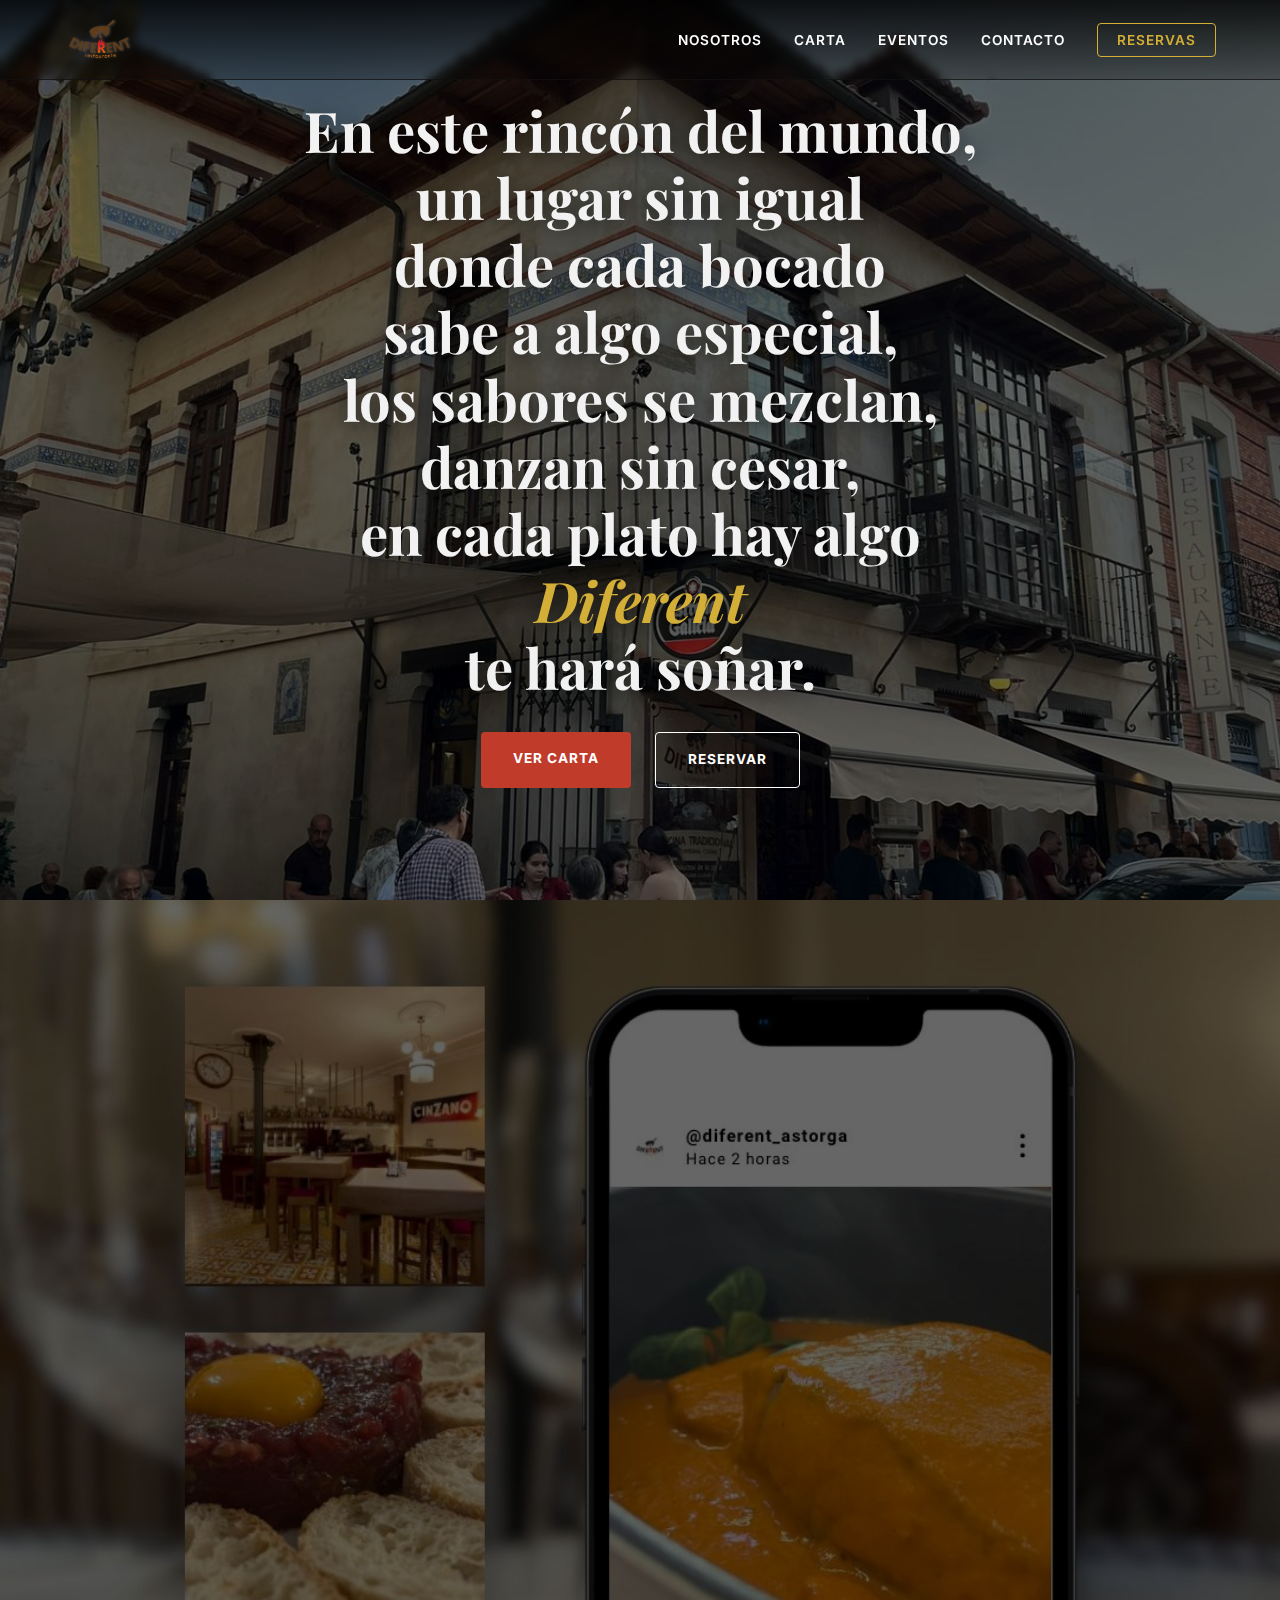
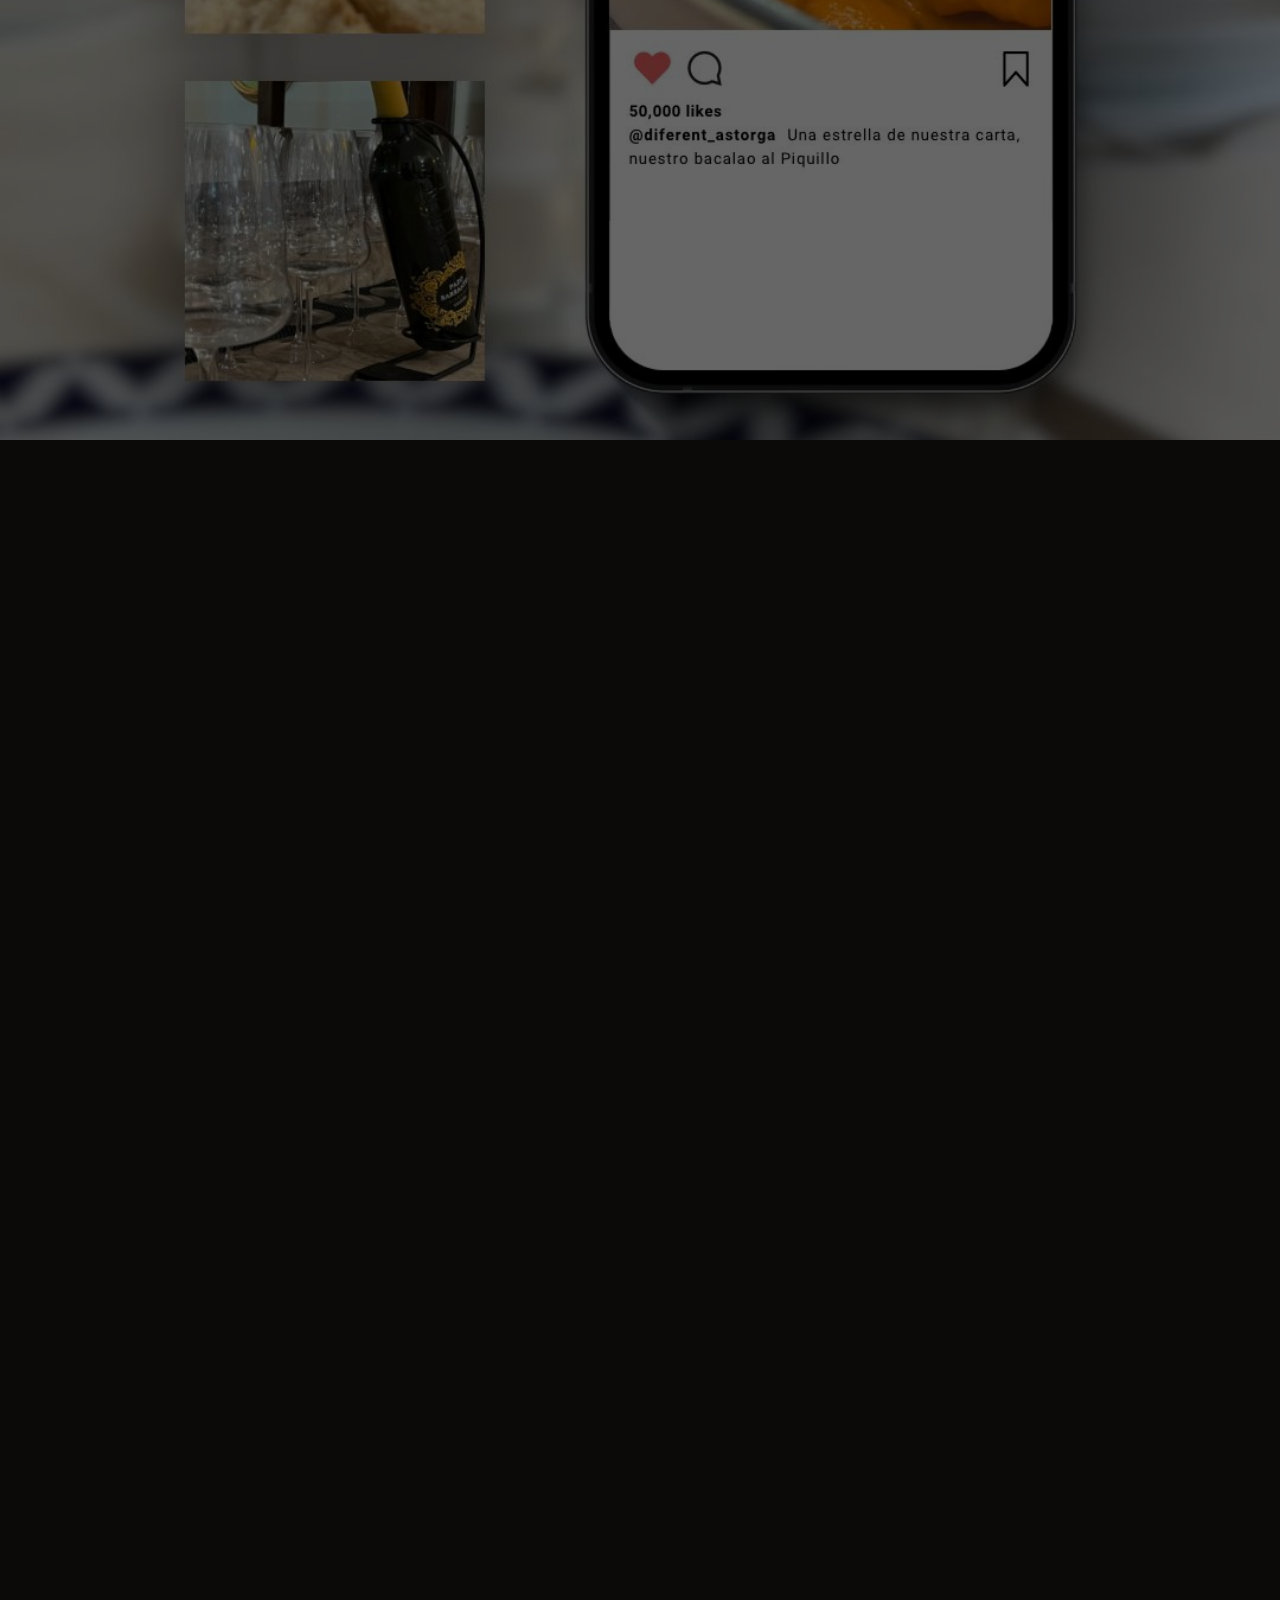
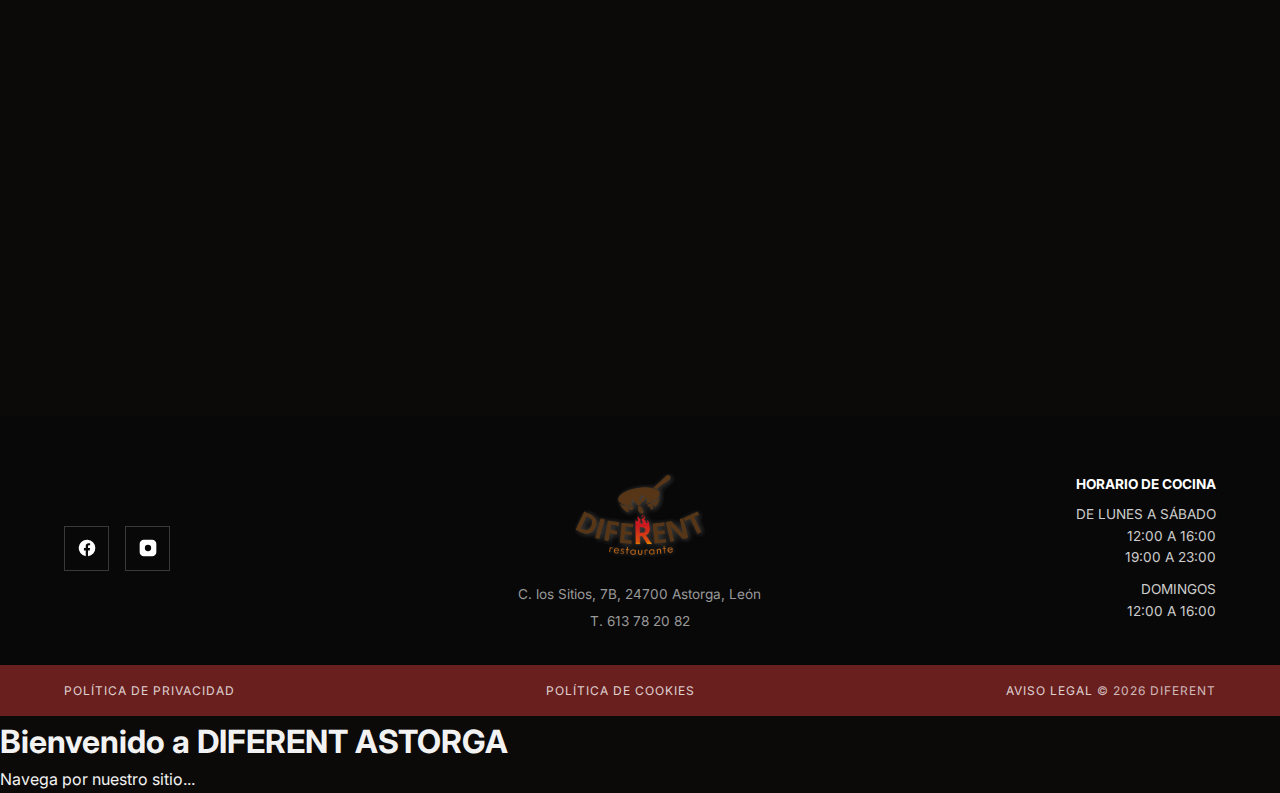
<file: index.html>
<!doctype html>
<html lang="es">
<head>
  <meta charset="utf-8" />
  <meta name="viewport" content="width=device-width,initial-scale=1" />
  <title>DIFERENT ASTORGA — Restaurante</title>
  <meta name="description" content="Sabor único en Astorga. Mar, montaña, tradición y esencia leonesa. Vive Diferent.">
  
  <link rel="preload" href="https://fonts.googleapis.com/css2?family=Playfair+Display:wght@400;500;700&family=Inter:wght@300;400;600&display=swap" as="style" onload="this.onload=null;this.rel='stylesheet'">
  <noscript>
    <link href="https://fonts.googleapis.com/css2?family=Playfair+Display:wght@400;500;700&family=Inter:wght@300;400;600&display=swap" rel="stylesheet">
  </noscript>
  
  <link rel="stylesheet" href="css/styles.css">
  <style>
    /* Estilos para el modal (pop-up) */
    .modal-overlay {
        display: none; /* Oculto por defecto */
        position: fixed;
        z-index: 9999; /* Asegura que esté sobre todo */
        left: 0;
        top: 0;
        width: 100%;
        height: 100%;
        background-color: rgba(0, 0, 0, 0.8); /* Fondo negro semitransparente */
        align-items: center;
        justify-content: center;
    }

    .modal-container {
        background-color: #000; /* Fondo negro para que coincida con la imagen */
        position: relative;
        padding: 0;
        border-radius: 8px;
        box-shadow: 0 4px 20px rgba(212, 175, 55, 0.4); /* Sombra dorada */
        max-width: 500px; /* Ancho máximo del pop-up */
        width: 90%; /* Ancho responsive */
        text-align: center;
        border: 2px solid #d4af37; /* Borde dorado opcional */
        animation: fadeIn 0.5s ease-out; /* Animación de entrada */
    }

    /* Botón de cierre (X) */
    .close-btn {
        position: absolute;
        top: 10px;
        right: 15px;
        color: #fff;
        font-size: 28px;
        font-weight: bold;
        cursor: pointer;
        transition: color 0.3s;
        z-index: 10; /* Asegura que esté sobre la imagen */
        text-shadow: 0 0 5px #000; /* Sombra para que se vea sobre cualquier fondo */
    }

    .close-btn:hover {
        color: #d4af37; /* Color dorado al pasar el mouse */
    }

    /* Imagen del modal */
    .modal-image-container img {
        width: 100%;
        height: auto;
        display: block;
        border-radius: 8px 8px 0 0; /* Redondear solo arriba */
    }

    /* Contenedor del CTA */
    .modal-cta-container {
        padding: 20px;
        background: linear-gradient(to bottom, #000, #111);
        border-radius: 0 0 8px 8px; /* Redondear solo abajo */
    }

    /* Botón de llamada a la acción (CTA) */
    .btn-reservar-modal {
        display: inline-block;
        background-color: #d4af37; /* Color dorado */
        color: #000;
        padding: 12px 30px;
        font-family: 'Playfair Display', serif; /* Usar tu tipografía si es posible */
        font-size: 1.2rem;
        font-weight: bold;
        text-decoration: none;
        border-radius: 50px; /* Botón redondeado */
        transition: all 0.3s ease;
        border: 2px solid #d4af37;
        text-transform: uppercase;
        letter-spacing: 1px;
        box-shadow: 0 4px 15px rgba(212, 175, 55, 0.3);
    }

    .btn-reservar-modal:hover {
        background-color: transparent;
        color: #d4af37;
        box-shadow: 0 6px 20px rgba(212, 175, 55, 0.5);
        transform: translateY(-2px);
    }

    /* Animación de entrada */
    @keyframes fadeIn {
        from { opacity: 0; transform: translateY(-20px); }
        to { opacity: 1; transform: translateY(0); }
    }

    /* Evitar scroll en el body cuando el modal está abierto */
    body.modal-open {
        overflow: hidden;
    }

</style>

</head>

<body>
  
  <header class="site-header">
    <div class="container header-inner">
      <a href="#inicio" class="logo">
        <img src="images/log-dif.png" alt="DIFERENT Restaurante">
      </a>

      <nav class="nav-wrapper" aria-label="Navegación principal">
        <ul class="nav-links" id="nav-links">
          <li><a href="nosotros.html">Nosotros</a></li>
          <li><a href="carta.html">Carta</a></li>
          <li><a href="eventos.html">Eventos</a></li>
          <li><a href="#contacto">Contacto</a></li>
          <li><a href="tel:+34613782082" class="btn-reservas">Reservas</a></li>
        </ul>
      </nav>

      <button id="nav-toggle" class="nav-toggle" aria-label="Abrir menú" aria-expanded="false">
        <span></span><span></span><span></span>
      </button>
    </div>
  </header>

  <main id="main-content">

    <section id="inicio" class="hero section full-screen-mobile">
      <div class="hero-overlay"></div>
      <div class="hero-content container reveal-target">
        <div class="hero-poem-wrapper">
          <h1 class="hero-title">En este rincón del mundo,<br>
            un lugar sin igual<br>
            donde cada bocado <br>
            sabe a algo especial,<br>
            los sabores se mezclan,<br>
            danzan sin cesar,<br>
            en cada plato hay algo<br>
            <span class="highlight">Diferent</span><br>
            te hará soñar.
          </h1>
          
          <div class="hero-ctas">
            <a href="carta.html" class="btn btn-red">Ver Carta</a>
            <a href="tel:+34613782082" class="btn btn-outline">Reservar</a>
          </div>
        </div>
      </div>
    </section>

    <section id="carta" class="section carta-section full-screen-mobile">
      <div class="section-background-overlay"></div> 
      <div class="container relative-content">
        <h2 class="section-title reveal-target">Nuestra Carta</h2>
        <p class="lead reveal-target">Seleccionamos lo mejor de la tierra y el mar. Aquí algunos platos destacados.</p>

        <div class="menu-grid">
          <article class="menu-card reveal-target">
            <div class="menu-img" data-src="images/dish1.jpeg"></div>
            <div class="menu-body">
              <h3 class="dish-title">Abanico de Cerdo Ibérico</h3>
              <div class="separator-small"></div>
              <p class="muted">Con patatas rústicas y pimientos de piquillo.</p>
            </div>
          </article>
          <article class="menu-card reveal-target">
            <div class="menu-img" data-src="images/dish2.jpeg"></div>
            <div class="menu-body">
              <h3 class="dish-title">Presa Ibérica de Autor</h3>
              <div class="separator-small"></div>
              <p class="muted">Con parmentier casero y pimientos de piquillo.</p>
            </div>
          </article>
           <article class="menu-card reveal-target">
            <div class="menu-img" data-src="images/dish3.jpeg"></div>
            <div class="menu-body">
              <h3 class="dish-title">Cachopo Diferent</h3>
              <div class="separator-small"></div>
              <p class="muted">Ternera, cecina de Astorga y queso de cabra artesano.</p>
            </div>
          </article>
           <article class="menu-card reveal-target">
            <div class="menu-img" data-src="images/dish4.jpeg"></div>
            <div class="menu-body">
              <h3 class="dish-title">La Madurada</h3>
              <div class="separator-small"></div>
              <p class="muted">Vaca madurada, queso Edam, mermelada Bierzo y huevo.</p>
            </div>
          </article>
           <article class="menu-card reveal-target">
            <div class="menu-img" data-src="images/dish5.jpeg"></div>
            <div class="menu-body">
              <h3 class="dish-title">La Suprema</h3>
              <div class="separator-small"></div>
              <p class="muted">Buey, cheddar madurado, cebolla, bacon y foie.</p>
            </div>
          </article>
           <article class="menu-card reveal-target">
            <div class="menu-img" data-src="images/dish6.jpeg"></div>
            <div class="menu-body">
              <h3 class="dish-title">Embutidos Cazurros</h3>
              <div class="separator-small"></div>
              <p class="muted">Cecina I.G.P., jamón, chorizo, lomo y quesos.</p>
            </div>
          </article>
        </div>

        <div class="center-cta reveal-target aria-label=Ver carta completa">
          <a href="carta.html" class="btn-reservas">Ver Carta Completa</a>
        </div>
      </div>
    </section>

    <section id="eventos" class="section experience-section full-screen-mobile reveal-target">
      <div class="experience-background-overlay"></div> 
      <div class="container experience-content-wrapper"> 
        <div class="experience-card"> 
          <h2 class="section-title">Eventos DIFERENT</h2>
          <p class="lead">Celebra tus momentos especiales con nosotros. Un espacio acogedor con la mejor gastronomía leonesa.</p>

          <div class="features-grid"> 
            <ul class="features">
              <li><strong>Tipo:</strong> Celebraciones · Cenas de Empresa · Cumpleaños</li>
              <li class="separator"></li> 
              <li><strong>Ambiente:</strong> Acogedor · Privado · Tranquilo</li>
            </ul>
            <ul class="features">
              <li><strong>Servicios:</strong> Salones privados · Menús personalizados · Wi-Fi</li>
              <li class="separator"></li> 
              <li><strong>Capacidad:</strong> Consultar para grupos grandes</li>
            </ul>
          </div>
        </div>
      </div>
    </section>

    <section id="reseñas" class="section reviews-section full-screen-mobile reveal-target">
      <div class="section-background-overlay"></div>
      <div class="container relative-content">
        <h2 class="section-title">Lo que dicen nuestros clientes</h2>
        
        <div class="reviews-grid">
          <a href="https://goo.gl/maps/LINK" target="_blank" rel="noopener" class="review-card-link">
            <div class="review-card">
                <div class="review-head">
                  <div class="stars">★★★★★</div>
                  <div class="source">Google</div>
                </div>
                <p class="review-text">“Buen producto, cocina con alma y trato cercano. Fuimos a cenar un sábado y salimos muy contentos.”</p>
                <div class="review-author">— Mario A.</div>
            </div>
          </a>
          <a href="https://goo.gl/maps/LINK" target="_blank" rel="noopener" class="review-card-link">
            <div class="review-card">
                <div class="review-head">
                  <div class="stars">★★★★★</div>
                  <div class="source">Google</div>
                </div>
                <p class="review-text">“La carta es variada con producto de calidad… Volveremos seguro.”</p>
                <div class="review-author">— GoPlaces797193</div>
            </div>
          </a>
           <a href="https://www.tripadvisor.es/" target="_blank" rel="noopener" class="review-card-link">
            <div class="review-card">
                <div class="review-head">
                  <div class="stars">★★★★★</div>
                  <div class="source">TripAdvisor</div>
                </div>
                <p class="review-text">“El servicio muy rápido y simpático… el calamar braseado XL sobresaliente.”</p>
                <div class="review-author">— Usuario TripAdvisor</div>
            </div>
          </a>
        </div>
      </div>
    </section>

    <section id="contacto" class="section-map section">
      <div class="map-full-width" data-src-iframe="https://maps.google.com/maps?q=Diferent+Astorga&t=&z=15&ie=UTF8&iwloc=&output=embed">
        <iframe data-src="https://maps.google.com/maps?q=Diferent+Astorga&t=&z=15&ie=UTF8&iwloc=&output=embed" loading="lazy" referrerpolicy="no-referrer-when-downgrade"></iframe>
      </div>
    </section>

  </main>

  <footer class="site-footer">
    <div class="container footer-main-grid">
      
      <div class="footer-col footer-socials">
        <a href="#" aria-label="Facebook" class="social-box">
          <svg viewBox="0 0 24 24" class="social-ico"><path fill="currentColor" d="M22 12a10 10 0 10-11.5 9.9v-7h-2.2V12h2.2V9.7c0-2.2 1.3-3.4 3.3-3.4.95 0 1.95.17 1.95.17v2.1h-1.1c-1.07 0-1.4.67-1.4 1.36V12h2.4l-.38 2.9h-2.02v7A10 10 0 0022 12z"/></svg>
        </a>
        <a href="#" aria-label="Instagram" class="social-box">
          <svg viewBox="0 0 24 24" class="social-ico"><path fill="currentColor" d="M7 2h10a5 5 0 015 5v10a5 5 0 01-5 5H7a5 5 0 01-5-5V7a5 5 0 015-5zm5 6.2A3.8 3.8 0 1015.8 12 3.8 3.8 0 0012 8.2zM18.4 6.6a1.1 1.1 0 11-1.1-1.1 1.1 1.1 0 011.1 1.1z"/></svg>
        </a>
      </div>

      <div class="footer-col footer-brand">
        <img src="images/log-dif.png" alt="DIFERENT logo" class="logo-footer">
        <div class="brand-info">
            <a href="https://maps.google.com/?q=C.+los+Sitios,+7B,+24700+Astorga,+León" target="_blank" rel="noopener" class="footer-address">
                C. los Sitios, 7B, 24700 Astorga, León
            </a>
            <a href="tel:+34613782082" class="footer-phone">
                T. 613 78 20 82
            </a>
        </div>
      </div>

      <div class="footer-col footer-info">
        <h4 class="info-title">HORARIO DE COCINA</h4>
        <p>DE LUNES A SÁBADO</p>
        <p>12:00 A 16:00 <br> 19:00 A 23:00</p>
        <p style="margin-top: 10px;">DOMINGOS</p>
        <p>12:00 A 16:00</p>
      </div>

    </div>

    <div class="footer-bottom-wrapper">
        <div class="container footer-bottom">
        <div class="bottom-left">
            <a href="#" class="policy-link">POLÍTICA DE PRIVACIDAD</a>
        </div>
        <div class="bottom-center">
            <a href="#">POLÍTICA DE COOKIES</a>
        </div>
        <div class="bottom-right">
            <a href="#">AVISO LEGAL</a>
            <span class="copyright">© <span id="year"></span> DIFERENT</span>
        </div>
        </div>
    </div>
  </footer>

  <script src="js/script.js"></script>

  <h1>Bienvenido a DIFERENT ASTORGA</h1>
    <p>Navega por nuestro sitio...</p>
    <div id="promo-modal" class="modal-overlay">
        <div class="modal-container">
            <span class="close-btn">&times;</span>
            
            <div class="modal-image-container">
                <img src="images/evento1.jpg" alt="Cotillón Nochevieja 2026 - DIFERENT ASTORGA">
            </div>
            
            <div class="modal-cta-container">
                <a href="tel:+34987654321" class="btn-reservar-modal">
                    ¡RESERVA TU ENTRADA AHORA!
                </a>
                </div>
        </div>
    </div>


    <script>
        document.addEventListener("DOMContentLoaded", function() {
            // Obtener elementos del DOM
            const modal = document.getElementById('promo-modal');
            const closeBtn = document.querySelector('.close-btn');
            const body = document.body;

            // Función para abrir el modal
            function openModal() {
                modal.style.display = 'flex'; // Usamos flex para centrar
                body.classList.add('modal-open'); // Bloquear el scroll del body
            }

            // Función para cerrar el modal
            function closeModal() {
                modal.style.display = 'none';
                body.classList.remove('modal-open'); // Desbloquear el scroll
            }

            // Mostrar el modal automáticamente después de un breve retraso (ej. 2 segundos)
            // Puedes quitar el setTimeout si quieres que aparezca inmediatamente
            setTimeout(openModal, 1000); 

            // Cerrar el modal al hacer clic en la "X"
            closeBtn.addEventListener('click', closeModal);

            // Cerrar el modal al hacer clic fuera del contenido del modal (en el fondo oscuro)
            window.addEventListener('click', function(event) {
                if (event.target === modal) {
                    closeModal();
                }
            });
        });
    </script>
</body>
</html>
</file>
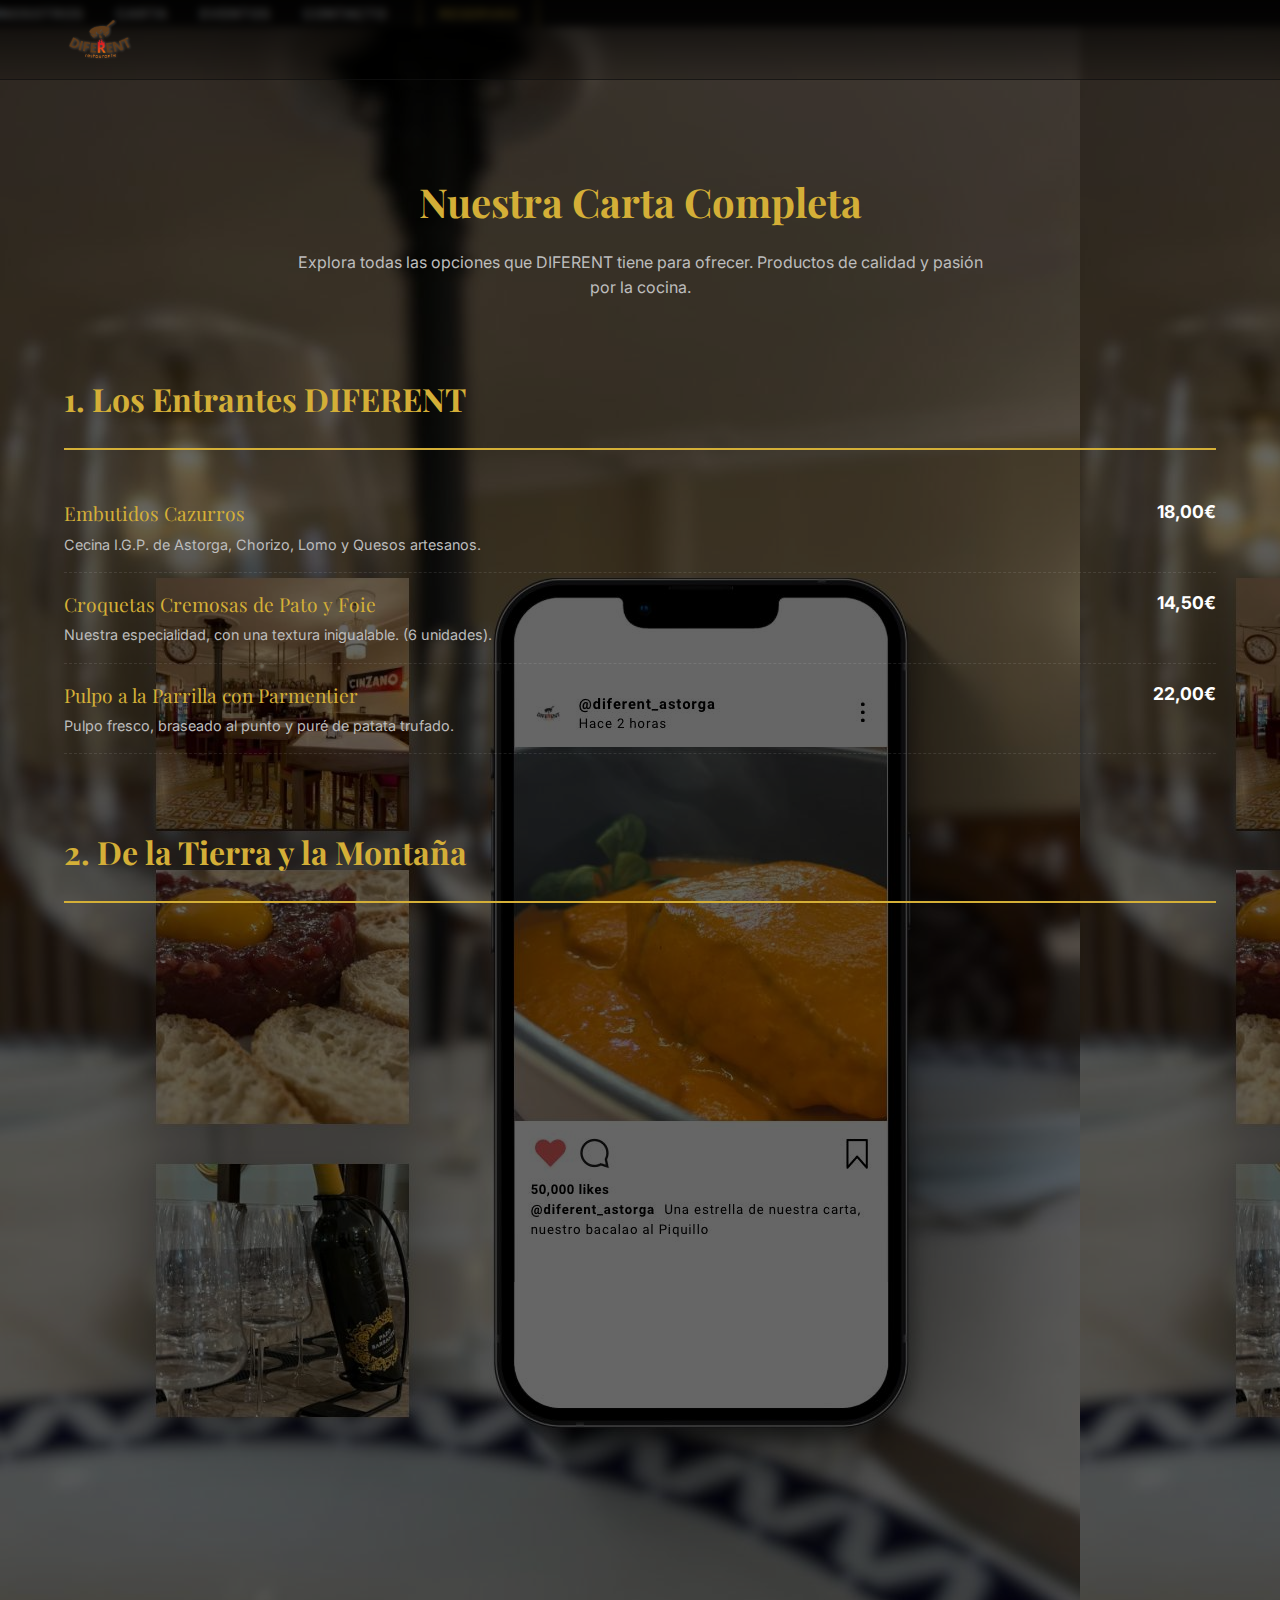
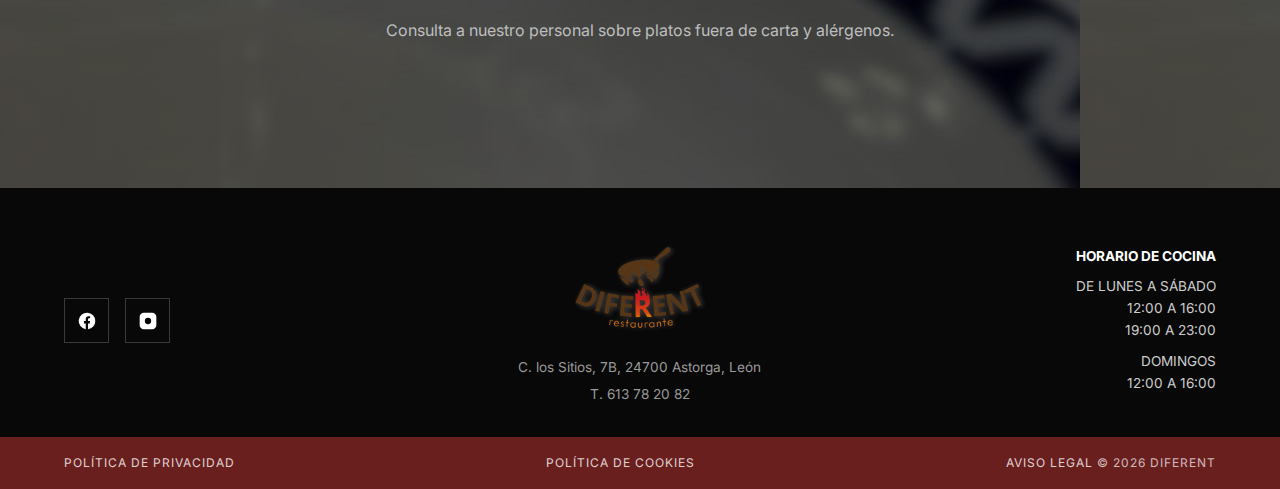
<file: carta.html>
<!doctype html>
<html lang="es">
<head>
  <meta charset="utf-8" />
  <meta name="viewport" content="width=device-width,initial-scale=1" />
  <title>Carta Completa | DIFERENT ASTORGA — Restaurante</title>
  <meta name="description" content="Descubre la carta completa de DIFERENT, con nuestros platos estrella, especialidades de carne, pescado y deliciosos postres.">
  
  <link rel="preload" href="https://fonts.googleapis.com/css2?family=Playfair+Display:wght@400;500;700&family=Inter:wght@300;400;600&display=swap" as="style" onload="this.onload=null;this.rel='stylesheet'">
  <noscript>
    <link href="https://fonts.googleapis.com/css2?family=Playfair+Display:wght@400;500;700&family=Inter:wght@300;400;600&display=swap" rel="stylesheet">
  </noscript>
  
  <link rel="stylesheet" href="css/styles.css">
  
  <style>
    /* Fondo específico si lo deseas, o usa el genérico de la carta del index */
    .carta-full-section { 
        background-image: url('images/fondo-carta.jpeg');
        padding-top: calc(var(--header-height) + 4rem); /* Ajuste para el header fijo */
        padding-bottom: 6rem;
        min-height: 100vh;
    }
    .plato-item {
        display: flex;
        justify-content: space-between;
        padding: 1rem 0;
        border-bottom: 1px dashed rgba(255, 255, 255, 0.1);
        color: var(--text);
        align-items: flex-start;
    }
    .plato-info {
        max-width: 85%;
    }
    .plato-nombre {
        font-family: 'Playfair Display', serif;
        color: var(--gold);
        font-size: 1.2rem;
        margin-bottom: 0.25rem;
    }
    .plato-descripcion {
        font-size: 0.9rem;
        color: var(--muted);
    }
    .plato-precio {
        font-weight: 700;
        color: #fff;
        font-size: 1.1rem;
    }
    .menu-category {
        margin-top: 3rem;
        margin-bottom: 2rem;
        padding: 1.5rem 0;
        border-bottom: 2px solid var(--gold);
    }
    .menu-category h2 {
        font-family: 'Playfair Display', serif;
        color: var(--gold);
        font-size: 2rem;
        text-align: left;
    }

    @media (max-width: 768px) {
        .carta-full-section {
             padding-top: calc(var(--header-height) + 2rem);
        }
        .plato-item {
            flex-direction: column;
        }
        .plato-precio {
            text-align: left;
            margin-top: 0.5rem;
        }
    }
  </style>
</head>

<body>
  
  <header class="site-header">
    <div class="container header-inner">
      <a href="index.html" class="logo">
        <img src="images/log-dif.png" alt="DIFERENT Restaurante">
      </a>

      <button id="nav-toggle" class="nav-toggle" aria-label="Abrir menú" aria-expanded="false">
        <span></span><span></span><span></span>
      </button>
    </div>
  </header>

  <div id="mobile-menu-overlay" class="mobile-menu-overlay">
    <nav class="nav-wrapper" aria-label="Navegación principal">
      <ul class="nav-links" id="nav-links">
        <li><a href="nosotros.html">Nosotros</a></li>
        <li><a href="carta.html" class="active">Carta</a></li>
        <li><a href="index.html#eventos">Eventos</a></li>
        <li><a href="index.html#contacto">Contacto</a></li>
        <li><a href="tel:+34613782082" class="btn-reservas">Reservas</a></li>
      </ul>
    </nav>
  </div>

  <main id="main-content">

    <section id="carta-completa" class="section carta-full-section">
        <div class="section-background-overlay"></div>
        <div class="container relative-content">
            <h1 class="section-title reveal-target">Nuestra Carta Completa</h1>
            <p class="lead reveal-target">
                Explora todas las opciones que DIFERENT tiene para ofrecer. Productos de calidad y pasión por la cocina.
            </p>

            <div class="menu-category reveal-target">
                <h2>1. Los Entrantes DIFERENT</h2>
            </div>
            <div class="menu-items">
                <div class="plato-item reveal-target">
                    <div class="plato-info">
                        <div class="plato-nombre">Embutidos Cazurros</div>
                        <p class="plato-descripcion">Cecina I.G.P. de Astorga, Chorizo, Lomo y Quesos artesanos.</p>
                    </div>
                    <div class="plato-precio">18,00€</div>
                </div>
                <div class="plato-item reveal-target">
                    <div class="plato-info">
                        <div class="plato-nombre">Croquetas Cremosas de Pato y Foie</div>
                        <p class="plato-descripcion">Nuestra especialidad, con una textura inigualable. (6 unidades).</p>
                    </div>
                    <div class="plato-precio">14,50€</div>
                </div>
                <div class="plato-item reveal-target">
                    <div class="plato-info">
                        <div class="plato-nombre">Pulpo a la Parrilla con Parmentier</div>
                        <p class="plato-descripcion">Pulpo fresco, braseado al punto y puré de patata trufado.</p>
                    </div>
                    <div class="plato-precio">22,00€</div>
                </div>
            </div>

            <div class="menu-category reveal-target">
                <h2>2. De la Tierra y la Montaña</h2>
            </div>
            <div class="menu-items">
                <div class="plato-item reveal-target">
                    <div class="plato-info">
                        <div class="plato-nombre">Abanico de Cerdo Ibérico</div>
                        <p class="plato-descripcion">Servido con patatas rústicas y pimientos de piquillo confitados.</p>
                    </div>
                    <div class="plato-precio">19,50€</div>
                </div>
                <div class="plato-item reveal-target">
                    <div class="plato-info">
                        <div class="plato-nombre">Cachopo DIFERENT (Ternera Premium)</div>
                        <p class="plato-descripcion">Relleno de Cecina de Astorga y Queso de Cabra Curado.</p>
                    </div>
                    <div class="plato-precio">24,90€</div>
                </div>
                <div class="plato-item reveal-target">
                    <div class="plato-info">
                        <div class="plato-nombre">Solomillo de Ternera a la Piedra</div>
                        <p class="plato-descripcion">250g de carne de calidad suprema. Ideal para compartir.</p>
                    </div>
                    <div class="plato-precio">28,00€</div>
                </div>
            </div>

            <div class="menu-category reveal-target">
                <h2>3. El Toque Dulce</h2>
            </div>
            <div class="menu-items">
                <div class="plato-item reveal-target">
                    <div class="plato-info">
                        <div class="plato-nombre">Tarta de Queso Fundente (Horno)</div>
                        <p class="plato-descripcion">Receta casera con base de galleta y toque de cítricos.</p>
                    </div>
                    <div class="plato-precio">7,00€</div>
                </div>
                <div class="plato-item reveal-target">
                    <div class="plato-info">
                        <div class="plato-nombre">Brownie de Chocolate con Helado de Vainilla</div>
                        <p class="plato-descripcion">El clásico inmejorable, con chocolate belga.</p>
                    </div>
                    <div class="plato-precio">6,50€</div>
                </div>
            </div>
            
            <p class="lead" style="margin-top: 3rem;">
                Consulta a nuestro personal sobre platos fuera de carta y alérgenos.
            </p>
        </div>
    </section>

  </main>

  <footer class="site-footer">
    <div class="container footer-main-grid">
      
      <div class="footer-col footer-socials">
        <a href="#" aria-label="Facebook" class="social-box">
          <svg viewBox="0 0 24 24" class="social-ico"><path fill="currentColor" d="M22 12a10 10 0 10-11.5 9.9v-7h-2.2V12h2.2V9.7c0-2.2 1.3-3.4 3.3-3.4.95 0 1.95.17 1.95.17v2.1h-1.1c-1.07 0-1.4.67-1.4 1.36V12h2.4l-.38 2.9h-2.02v7A10 10 0 0022 12z"/></svg>
        </a>
        <a href="#" aria-label="Instagram" class="social-box">
          <svg viewBox="0 0 24 24" class="social-ico"><path fill="currentColor" d="M7 2h10a5 5 0 015 5v10a5 5 0 01-5 5H7a5 5 0 01-5-5V7a5 5 0 015-5zm5 6.2A3.8 3.8 0 1015.8 12 3.8 3.8 0 0012 8.2zM18.4 6.6a1.1 1.1 0 11-1.1-1.1 1.1 1.1 0 011.1 1.1z"/></svg>
        </a>
      </div>

      <div class="footer-col footer-brand">
        <img src="images/log-dif.png" alt="DIFERENT logo" class="logo-footer">
        <div class="brand-info">
            <a href="https://maps.google.com/?q=C.+los+Sitios,+7B,+24700+Astorga,+León" target="_blank" rel="noopener" class="footer-address">
                C. los Sitios, 7B, 24700 Astorga, León
            </a>
            <a href="tel:+34613782082" class="footer-phone">
                T. 613 78 20 82
            </a>
        </div>
      </div>

      <div class="footer-col footer-info">
        <h4 class="info-title">HORARIO DE COCINA</h4>
        <p>DE LUNES A SÁBADO</p>
        <p>12:00 A 16:00 <br> 19:00 A 23:00</p>
        <p style="margin-top: 10px;">DOMINGOS</p>
        <p>12:00 A 16:00</p>
      </div>

    </div>

    <div class="footer-bottom-wrapper">
        <div class="container footer-bottom">
        <div class="bottom-left">
            <a href="#" class="policy-link">POLÍTICA DE PRIVACIDAD</a>
        </div>
        <div class="bottom-center">
            <a href="#">POLÍTICA DE COOKIES</a>
        </div>
        <div class="bottom-right">
            <a href="#">AVISO LEGAL</a>
            <span class="copyright">© <span id="year"></span> DIFERENT</span>
        </div>
        </div>
    </div>
  </footer>

  <script src="js/script.js"></script>
</body>
</html>
</file>
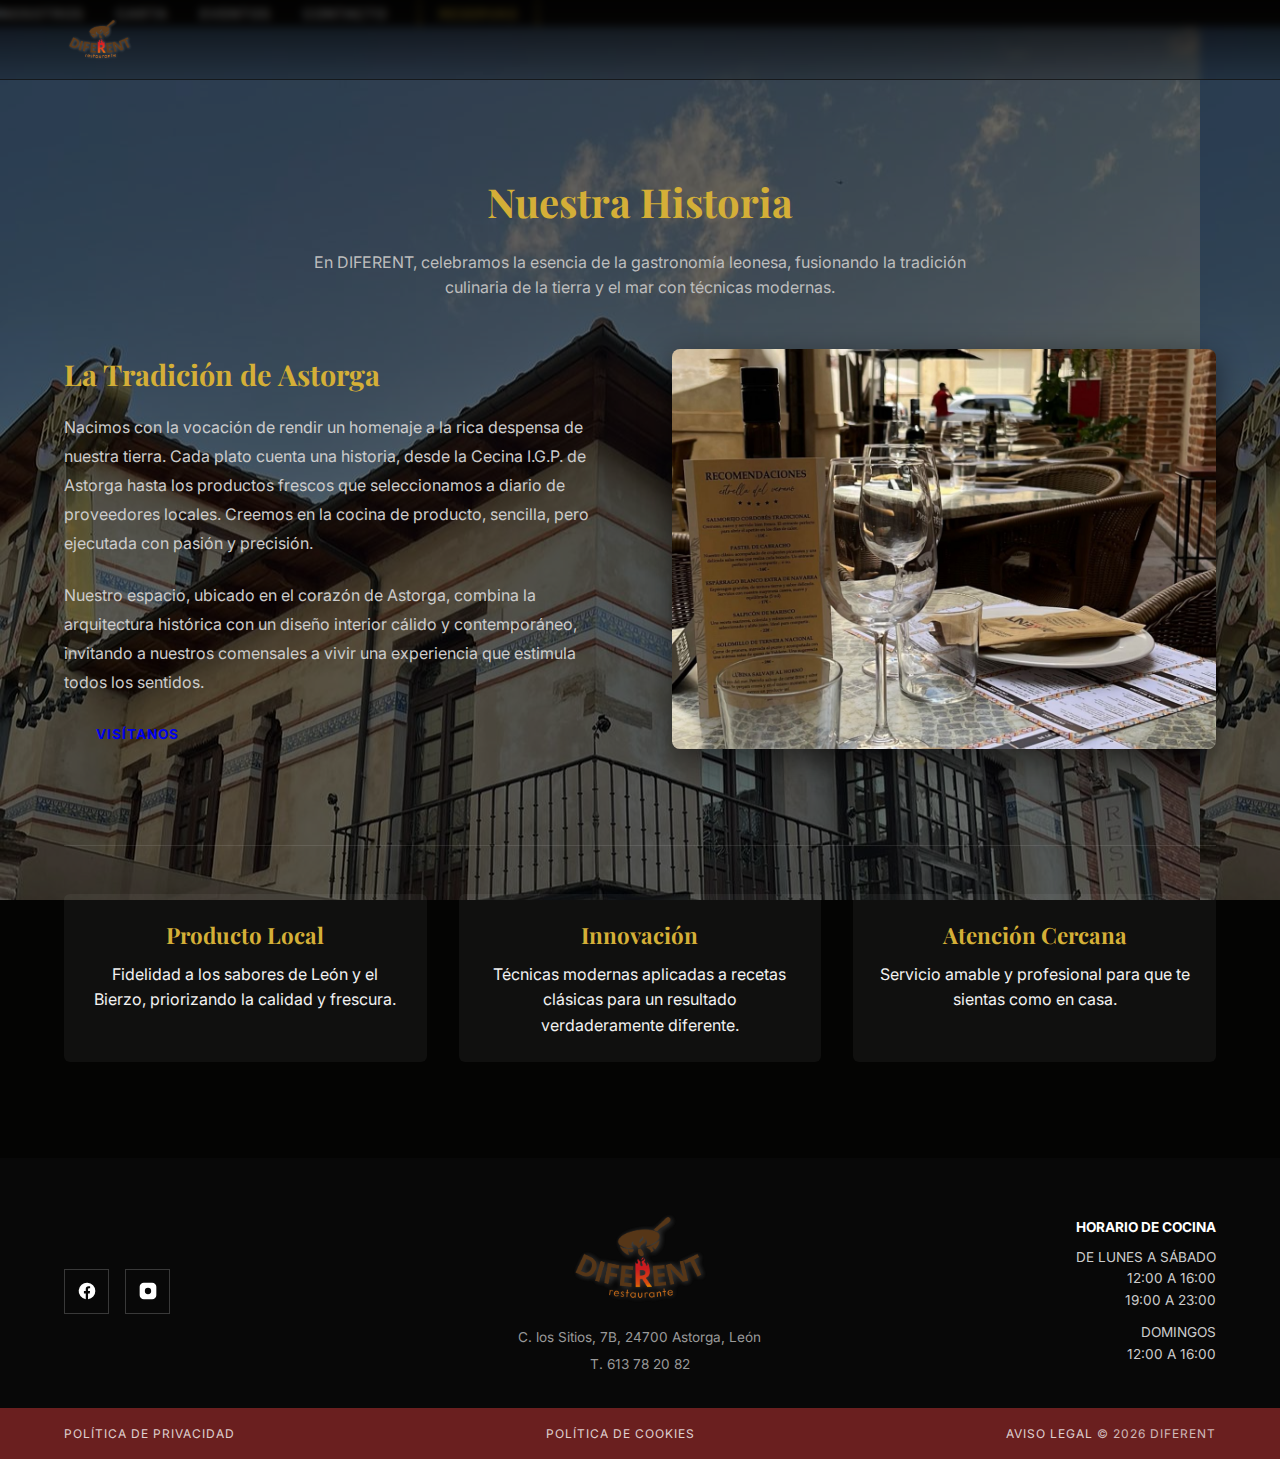
<file: nosotros.html>
<!doctype html>
<html lang="es">
<head>
  <meta charset="utf-8" />
  <meta name="viewport" content="width=device-width,initial-scale=1" />
  <title>Nosotros | DIFERENT ASTORGA — Restaurante</title>
  <meta name="description" content="Conoce la historia y filosofía de DIFERENT, un homenaje a la tradición leonesa y la innovación gastronómica.">
  
  <link rel="preload" href="https://fonts.googleapis.com/css2?family=Playfair+Display:wght@400;500;700&family=Inter:wght@300;400;600&display=swap" as="style" onload="this.onload=null;this.rel='stylesheet'">
  <noscript>
    <link href="https://fonts.googleapis.com/css2?family=Playfair+Display:wght@400;500;700&family=Inter:wght@300;400;600&display=swap" rel="stylesheet">
  </noscript>
  
  <link rel="stylesheet" href="css/styles.css">
</head>

<body>
  
  <header class="site-header">
    <div class="container header-inner">
      <a href="index.html" class="logo">
        <img src="images/log-dif.png" alt="DIFERENT Restaurante">
      </a>

      <button id="nav-toggle" class="nav-toggle" aria-label="Abrir menú" aria-expanded="false">
        <span></span><span></span><span></span>
      </button>
    </div>
  </header>

  <div id="mobile-menu-overlay" class="mobile-menu-overlay">
    <nav class="nav-wrapper" aria-label="Navegación principal">
      <ul class="nav-links" id="nav-links">
        <li><a href="nosotros.html" class="active">Nosotros</a></li>
        <li><a href="carta.html">Carta</a></li>
        <li><a href="index.html#eventos">Eventos</a></li>
        <li><a href="index.html#contacto">Contacto</a></li>
        <li><a href="tel:+34613782082" class="btn-reservas">Reservas</a></li>
      </ul>
    </nav>
  </div>

  <main id="main-content">

    <section id="nosotros" class="section nosotros-section full-screen-mobile">
        <div class="section-background-overlay"></div>
        <div class="container relative-content">
            <h1 class="section-title reveal-target">Nuestra Historia</h1>
            <p class="lead reveal-target">
                En DIFERENT, celebramos la esencia de la gastronomía leonesa, fusionando la tradición culinaria de la tierra y el mar con técnicas modernas.
            </p>

            <div class="nosotros-content-grid">
                <div class="nosotros-text reveal-target">
                    <h2>La Tradición de Astorga</h2>
                    <p>
                        Nacimos con la vocación de rendir un homenaje a la rica despensa de nuestra tierra. Cada plato cuenta una historia, desde la Cecina I.G.P. de Astorga hasta los productos frescos que seleccionamos a diario de proveedores locales. Creemos en la cocina de producto, sencilla, pero ejecutada con pasión y precisión.
                    </p>
                    <p>
                        Nuestro espacio, ubicado en el corazón de Astorga, combina la arquitectura histórica con un diseño interior cálido y contemporáneo, invitando a nuestros comensales a vivir una experiencia que estimula todos los sentidos.
                    </p>
                    <a href="index.html#contacto" class="btn btn-gold" style="margin-top: 1.5rem;">Visítanos</a>
                </div>

                <div class="nosotros-image reveal-target">
                    <img src="images/experiencia.jpeg" alt="Imagen interior del restaurante Diferent o del equipo" class="nosotros-main-img reveal-target">
                </div>
            </div>

            <div class="valores-grid reveal-target">
                <article class="valor-card">
                    <h3 class="valor-title">Producto Local</h3>
                    <p>Fidelidad a los sabores de León y el Bierzo, priorizando la calidad y frescura.</p>
                </article>
                <article class="valor-card">
                    <h3 class="valor-title">Innovación</h3>
                    <p>Técnicas modernas aplicadas a recetas clásicas para un resultado verdaderamente diferente.</p>
                </article>
                <article class="valor-card">
                    <h3 class="valor-title">Atención Cercana</h3>
                    <p>Servicio amable y profesional para que te sientas como en casa.</p>
                </article>
            </div>
        </div>
    </section>

  </main>

  <footer class="site-footer">
    <div class="container footer-main-grid">
      
      <div class="footer-col footer-socials">
        <a href="#" aria-label="Facebook" class="social-box">
          <svg viewBox="0 0 24 24" class="social-ico"><path fill="currentColor" d="M22 12a10 10 0 10-11.5 9.9v-7h-2.2V12h2.2V9.7c0-2.2 1.3-3.4 3.3-3.4.95 0 1.95.17 1.95.17v2.1h-1.1c-1.07 0-1.4.67-1.4 1.36V12h2.4l-.38 2.9h-2.02v7A10 10 0 0022 12z"/></svg>
        </a>
        <a href="#" aria-label="Instagram" class="social-box">
          <svg viewBox="0 0 24 24" class="social-ico"><path fill="currentColor" d="M7 2h10a5 5 0 015 5v10a5 5 0 01-5 5H7a5 5 0 01-5-5V7a5 5 0 015-5zm5 6.2A3.8 3.8 0 1015.8 12 3.8 3.8 0 0012 8.2zM18.4 6.6a1.1 1.1 0 11-1.1-1.1 1.1 1.1 0 011.1 1.1z"/></svg>
        </a>
      </div>

      <div class="footer-col footer-brand">
        <img src="images/log-dif.png" alt="DIFERENT logo" class="logo-footer">
        <div class="brand-info">
            <a href="https://maps.google.com/?q=C.+los+Sitios,+7B,+24700+Astorga,+León" target="_blank" rel="noopener" class="footer-address">
                C. los Sitios, 7B, 24700 Astorga, León
            </a>
            <a href="tel:+34613782082" class="footer-phone">
                T. 613 78 20 82
            </a>
        </div>
      </div>

      <div class="footer-col footer-info">
        <h4 class="info-title">HORARIO DE COCINA</h4>
        <p>DE LUNES A SÁBADO</p>
        <p>12:00 A 16:00 <br> 19:00 A 23:00</p>
        <p style="margin-top: 10px;">DOMINGOS</p>
        <p>12:00 A 16:00</p>
      </div>

    </div>

    <div class="footer-bottom-wrapper">
        <div class="container footer-bottom">
        <div class="bottom-left">
            <a href="#" class="policy-link">POLÍTICA DE PRIVACIDAD</a>
        </div>
        <div class="bottom-center">
            <a href="#">POLÍTICA DE COOKIES</a>
        </div>
        <div class="bottom-right">
            <a href="#">AVISO LEGAL</a>
            <span class="copyright">© <span id="year"></span> DIFERENT</span>
        </div>
        </div>
    </div>
  </footer>

  <script src="js/script.js"></script>
</body>
</html>
</file>
<file: css/styles.css>
/* ========================================= */
/* 1. VARIABLES Y CONFIGURACIÓN BASE */
/* ========================================= */
:root{
  --bg: #0b0a09;
  --text: #f2f2f2;
  --gold: #d4af37;
  --red: #c13b2b;
  --dark-red: #6a1f1f;
  --muted: #bdbdbd;
  --card: rgba(255, 255, 255, 0.04);
  --container: 1200px;
  --header-height: 80px; 
  --bg-dark: #121212; /* Fondo oscuro */
    --bg-light-gray: #f7f7f7; /* Gris muy claro para secciones de CTA */
}

* { box-sizing: border-box; margin: 0; padding: 0; }

html {
  scroll-padding-top: var(--header-height); 
  scroll-behavior: smooth;
  height: 100%;
  /* CAMBIO CLAVE: Scroll Snap Eliminado de HTML */
}

body {
  font-family: "Inter", system-ui, -apple-system, sans-serif;
  background-color: var(--bg);
  color: var(--text);
  line-height: 1.6;
  position: relative;
  height: 100%;
}

/* SOLUCIÓN CLAVE 🛠️: Clase para bloquear el scroll en el body cuando el menú está abierto */
body.no-scroll {
    overflow: hidden;
    position: fixed;
    width: 100%;
    height: 100%;
}
/* Botones de gran tamaño */
.btn-reservas-xl {
  padding: 15px 40px;
  font-size: 1.25rem;
  font-weight: 600;
  text-transform: uppercase;
  border-radius: 50px;
}

/* Estilo para secciones con fondo claro */
.bg-light-gray {
  background-color: var(--bg-light-gray);
  color: var(--bg-dark); /* Asegurar buen contraste */
}
.bg-light-gray h2, .bg-light-gray p {
  color: var(--bg-dark);
}

/* Granulado */
body::before {
  content: "";
  position: fixed; top: 0; left: 0; width: 100%; height: 100%;
  background-image: url('[data-uri]');
  background-repeat: repeat;
  opacity: 0.04; pointer-events: none; z-index: 9999;
}

.container {
  padding: 0 1.5rem; margin: 0 auto; max-width: var(--container); width: 100%;
}

/* ========================================= */
/* 2. HEADER */
/* ========================================= */
.site-header {
  position: fixed; top: 0; left: 0; right: 0; height: var(--header-height);
  z-index: 1200; display: flex; align-items: center; justify-content: center;
  background: linear-gradient(180deg, rgba(0,0,0,0.8), rgba(0,0,0,0.2));
  backdrop-filter: blur(4px);
  border-bottom: 1px solid rgba(255,255,255,0.05);
}

.header-inner {
  display: flex; justify-content: space-between; align-items: center; width: 100%;
}

.logo { display: flex; align-items: center; text-decoration: none; }
.logo img { height: 50px; width: auto; object-fit: contain; }

.nav-links { display: flex; gap: 2rem; list-style: none; align-items: center; }
.nav-links a {
  color: #fff; text-decoration: none; font-size: 0.85rem; font-weight: 600;
  text-transform: uppercase; letter-spacing: 1px; transition: color 0.3s;
}
.nav-links a:hover { color: var(--gold); }

.btn-reservas {
  border: 1px solid var(--gold); color: var(--gold) !important;
  padding: 0.5rem 1.2rem; border-radius: 4px;
}
.btn-reservas:hover { background: var(--gold); color: #000 !important; }

.nav-toggle { display: none; background: none; border: none; cursor: pointer; z-index: 1201; }
.nav-toggle span { display: block; width: 28px; height: 2px; background: #fff; margin: 6px 0; transition: 0.3s; }
.nav-toggle.active span:nth-child(1) { transform: translateY(8px) rotate(45deg); }
.nav-toggle.active span:nth-child(2) { opacity: 0; }
.nav-toggle.active span:nth-child(3) { transform: translateY(-8px) rotate(-45deg); }

/* ========================================= */
/* 3. SECCIONES */
/* ========================================= */
.section { position: relative; padding: 6rem 0; }

/* FONDOS (Asegúrate de las rutas) */
.hero { background-image: url('../images/fondo-header.jpeg'); }
.experience-section { background-image: url('../images/experiencia.jpeg'); } 
.carta-section { background-image: url('../images/fondo-carta.jpeg'); }
.reviews-section { background-image: url('../images/fondo-review.jpeg'); }

.hero, .experience-section, .carta-section, .reviews-section {
  background-size: cover; background-position: center; background-repeat: no-repeat;
  background-color: #000;
}

.hero-overlay, .experience-background-overlay, .section-background-overlay {
  position: absolute; inset: 0; background: rgba(0,0,0,0.6); z-index: 1;
}
.hero-content, .experience-content-wrapper, .relative-content {
  position: relative; z-index: 2;
}

/* HERO */
.hero {
  min-height: 100vh; display: flex; align-items: center; justify-content: center; text-align: center;
  padding-top: var(--header-height);
}
.hero-title {
  font-family: "Playfair Display", serif; font-size: clamp(2rem, 5vw, 3.5rem);
  line-height: 1.2; margin-bottom: 2rem; text-shadow: 0 4px 20px rgba(0,0,0,0.6);
}
.highlight { color: var(--gold); font-style: italic; }
.hero-ctas { display: flex; gap: 1.5rem; justify-content: center; }

/* Botones */
.btn {
  padding: 1rem 2rem; text-decoration: none; text-transform: uppercase; font-size: 0.85rem;
  font-weight: 700; letter-spacing: 1px; border-radius: 4px; transition: transform 0.2s;
}
.btn-red { background: var(--red); color: #fff; }
.btn-outline { border: 1px solid #fff; color: #fff; }
.btn:hover { transform: translateY(-3px); }

/* Animaciones Fade */
.reveal-target { opacity: 0; transform: translateY(30px); transition: all 0.8s ease-out; }
.inview.reveal-target, .inview .reveal-target { opacity: 1; transform: translateY(0); }

/* ========================================= */
/* 4. COMPONENTES */
/* ========================================= */
.section-title {
  font-family: "Playfair Display", serif; color: var(--gold); font-size: 2.5rem;
  text-align: center; margin-bottom: 1rem;
}
.lead { text-align: center; max-width: 700px; margin: 0 auto 3rem; color: var(--muted); }

/* Eventos (Antes Experiencia) */
.experience-card {
  background: rgba(255,255,255,0.06); backdrop-filter: blur(6px);
  border: 1px solid rgba(255,255,255,0.1); border-radius: 8px; padding: 3rem;
  text-align: center; max-width: 900px; margin: 0 auto;
}
.features-grid {
  display: grid; grid-template-columns: 1fr 1fr; gap: 2rem;
  border-top: 1px solid rgba(255,255,255,0.1); padding-top: 2rem; margin-top: 2rem;
}
.features li { list-style: none; margin-bottom: 0.5rem; color: #ccc; }
.features li strong { color: #fff; }
.separator { height: 1px; background: rgba(255,255,255,0.1); width: 100%; margin: 1rem 0; }

/* Carta & Reviews */
.menu-grid, .reviews-grid {
  display: grid; grid-template-columns: repeat(auto-fit, minmax(280px, 1fr)); gap: 2rem;
}
.menu-card {
  background: rgba(20,20,20,0.7); backdrop-filter: blur(10px);
  border-radius: 6px; overflow: hidden; border: 1px solid rgba(255,255,255,0.1);
  transition: 0.3s;
}
.menu-card:hover { transform: translateY(-5px); border-color: var(--gold); }
.menu-img { height: 200px; background-color: #111; background-size: cover; background-position: center; }
.menu-body { padding: 1.5rem; text-align: center; }
.dish-title { font-family: "Playfair Display"; font-size: 1.3rem; margin-bottom: 0.5rem; color: #fff; }
.separator-small { width: 40px; height: 2px; background: var(--gold); margin: 0.5rem auto; }

/* Reseñas */
.review-card-link { text-decoration: none; color: inherit; }
.review-card {
  background: rgba(255,255,255,0.05); backdrop-filter: blur(5px); padding: 2rem;
  border-radius: 6px; border: 1px solid rgba(255,255,255,0.1);
  height: 100%; display: flex; flex-direction: column; justify-content: space-between;
  transition: 0.3s;
}
.review-card:hover { transform: translateY(-3px); background: rgba(255,255,255,0.08); }
.stars { color: var(--gold); }
.review-text { font-style: italic; margin: 1rem 0; color: #ddd; }
.review-author { text-align: right; font-weight: 700; color: var(--gold); }

/* Mapa */
.section-map { padding: 0; margin-top: 0; margin-bottom: -10px; }
.map-full-width iframe { width: 100%; height: 450px; border: 0; filter: grayscale(100%) invert(90%); display: block; }

/* ========================================= */
/* 5. FOOTER */
/* ========================================= */
.site-footer {
  background: #080808; 
  padding-top: 3rem; 
  border-top: none;
}
.footer-main-grid {
  display: grid; grid-template-columns: 1fr 1fr 1fr; gap: 2rem; align-items: center; margin-bottom: 2rem;
}
.footer-socials { display: flex; gap: 1rem; }
.social-box {
  display: flex; align-items: center; justify-content: center;
  width: 45px; height: 45px; border: 1px solid rgba(255, 255, 255, 0.2); color: #fff; transition: 0.3s;
}
.social-box:hover { border-color: var(--gold); color: var(--gold); }
.social-ico { width: 20px; height: 20px; fill: currentColor; }

.footer-brand { text-align: center; display: flex; flex-direction: column; align-items: center; gap: 1rem; }
.logo-footer { max-width: 150px; opacity: 0.9; }
.brand-info { display: flex; flex-direction: column; font-size: 0.85rem; color: #999; gap: 5px; }
.brand-info a { text-decoration: none; color: inherit; transition: 0.3s; }
.brand-info a:hover { color: var(--gold); }

.footer-info { text-align: right; color: #ccc; font-size: 0.85rem; }
.info-title { color: #fff; margin-bottom: 0.5rem; }

.footer-bottom-wrapper { background: var(--dark-red); padding: 1rem 0; margin-top: 0; }
.footer-bottom {
  display: flex; justify-content: space-between; font-size: 0.75rem; letter-spacing: 1px; color: rgba(255,255,255,0.7);
}
.footer-bottom a { color: rgba(255,255,255,0.8); text-decoration: none; }

/* ========================================= */
/* 6. RESPONSIVE (MÓVIL & TABLET) */
/* ========================================= */

@media (max-width: 1100px) {
  .menu-grid, .reviews-grid, .features-grid { grid-template-columns: 1fr; }
  .footer-main-grid { grid-template-columns: 1fr; text-align: center; }
  .footer-socials { justify-content: center; order: 2; }
  .footer-brand { order: 1; margin-bottom: 1rem; }
  .footer-info { text-align: center; order: 3; }
}

@media (max-width: 768px) {
  
  /* CAMBIOS CLAVE: Eliminación del scroll-snap para scroll suave */
  main#main-content {
    /* Eliminamos la altura fija y el overflow si el body lo va a manejar */
    /* La altura será dictada por el contenido */
  }

  /* Eliminamos la alineación de scroll que causaba el salto brusco */
  .full-screen-mobile {
    min-height: 100dvh; 
    height: auto; /* Dejamos que el contenido dicte la altura, pero aseguramos el mínimo */
    scroll-snap-align: none; /* ELIMINADO */
    display: flex; 
    align-items: center; 
    padding: 4rem 0;
  }
  .hero { 
    height: 100dvh; 
    padding: 0; 
  }

  /* Menú Hamburguesa */
  .nav-toggle { display: block; position: relative; z-index: 1001; }
  .nav-links {
    display: none; flex-direction: column; position: fixed;
    top: var(--header-height); left: 0; width: 100%; height: calc(100vh - var(--header-height)); /* Ocupa el espacio restante */
    background: #000; padding: 4rem 2rem; border-bottom: 1px solid rgba(255,255,255,0.1);
    gap: 1.5rem; text-align: center; z-index: 1000;
    overflow-y: auto; /* Permite scroll si el menú es muy largo */
  }
  
  .nav-links.active { display: flex; }
  .nav-links a { font-size: 1.5rem; display: block; width: 100%; }
  .btn-reservas { width: 100%; display: block; text-align: center; }

  .hero-title { font-size: 1.8rem; }
  .footer-bottom { flex-direction: column; gap: 1rem; text-align: center; }
}

@keyframes slideDown { from { opacity: 0; transform: translateY(-10px); } to { opacity: 1; transform: translateY(0); } }
.center-cta { text-align: center; margin-top: 2rem; }

/* ========================================= */
/* 7. ESTILOS PÁGINAS INDIVIDUALES (NOSOTROS) */
/* ========================================= */

.nosotros-section {
  background-image: url('../images/fondo-header.jpeg'); /* O usa otra imagen de tu restaurante */
  background-attachment: fixed; /* Para un efecto visual atractivo al hacer scroll */
  padding-top: calc(var(--header-height) + 4rem);
  min-height: 100vh;
}

.nosotros-content-grid {
  display: grid;
  grid-template-columns: 1fr 1fr;
  gap: 4rem;
  margin-top: 3rem;
  align-items: center;
}

.nosotros-text h2 {
  font-family: 'Playfair Display', serif;
  color: var(--gold);
  font-size: 1.8rem;
  margin-bottom: 1rem;
}

.nosotros-text p {
  margin-bottom: 1.5rem;
  color: #ccc;
  line-height: 1.8;
}

.nosotros-image {
  text-align: center;
}

.img-placeholder {
  height: 400px;
  width: 100%;
  background-color: #1a1a1a;
  background-size: cover;
  background-position: center;
  border-radius: 8px;
  box-shadow: 0 10px 30px rgba(0, 0, 0, 0.5);
  display: flex;
  justify-content: center;
  align-items: center;
  color: var(--muted);
  font-style: italic;
  font-size: 0.9rem;
  overflow: hidden; /* Asegura que la imagen cargada por JS no se salga */
}

/* VALORES GRID */
.valores-grid {
  display: grid;
  grid-template-columns: repeat(auto-fit, minmax(250px, 1fr));
  gap: 2rem;
  margin-top: 6rem;
  padding-top: 3rem;
  border-top: 1px solid rgba(255, 255, 255, 0.1);
}

.valor-card {
  background: rgba(255, 255, 255, 0.05);
  padding: 1.5rem;
  border-radius: 6px;
  text-align: center;
}

.valor-title {
  color: var(--gold);
  font-family: 'Playfair Display', serif;
  font-size: 1.4rem;
  margin-bottom: 0.5rem;
}

/* Responsive para Nosotros */
@media (max-width: 900px) {
  .nosotros-content-grid {
      grid-template-columns: 1fr;
      gap: 2rem;
  }
  .nosotros-image {
      order: -1; /* Mueve la imagen arriba en móvil */
  }
  .img-placeholder {
      height: 300px;
  }
}

/* NUEVO ESTILO PARA LA IMAGEN DIRECTA */
.nosotros-main-img {
  height: 400px; /* Dale la altura deseada */
  width: 100%;
  object-fit: cover; /* Asegura que la imagen cubra el contenedor sin deformarse */
  border-radius: 8px; /* Mantiene el estilo de bordes redondeados */
  display: block; /* Para manejarla mejor en el layout */
  box-shadow: 0 10px 30px rgba(0, 0, 0, 0.5); /* Mantiene la sombra */
}

/* Responsive para Nosotros */
@media (max-width: 900px) {
  .nosotros-content-grid {
      grid-template-columns: 1fr;
      gap: 2rem;
  }
  .nosotros-image {
      order: -1;
  }
  /* Ajusta la altura para móvil */
  .nosotros-main-img {
      height: 300px;
  }
}
</file>
